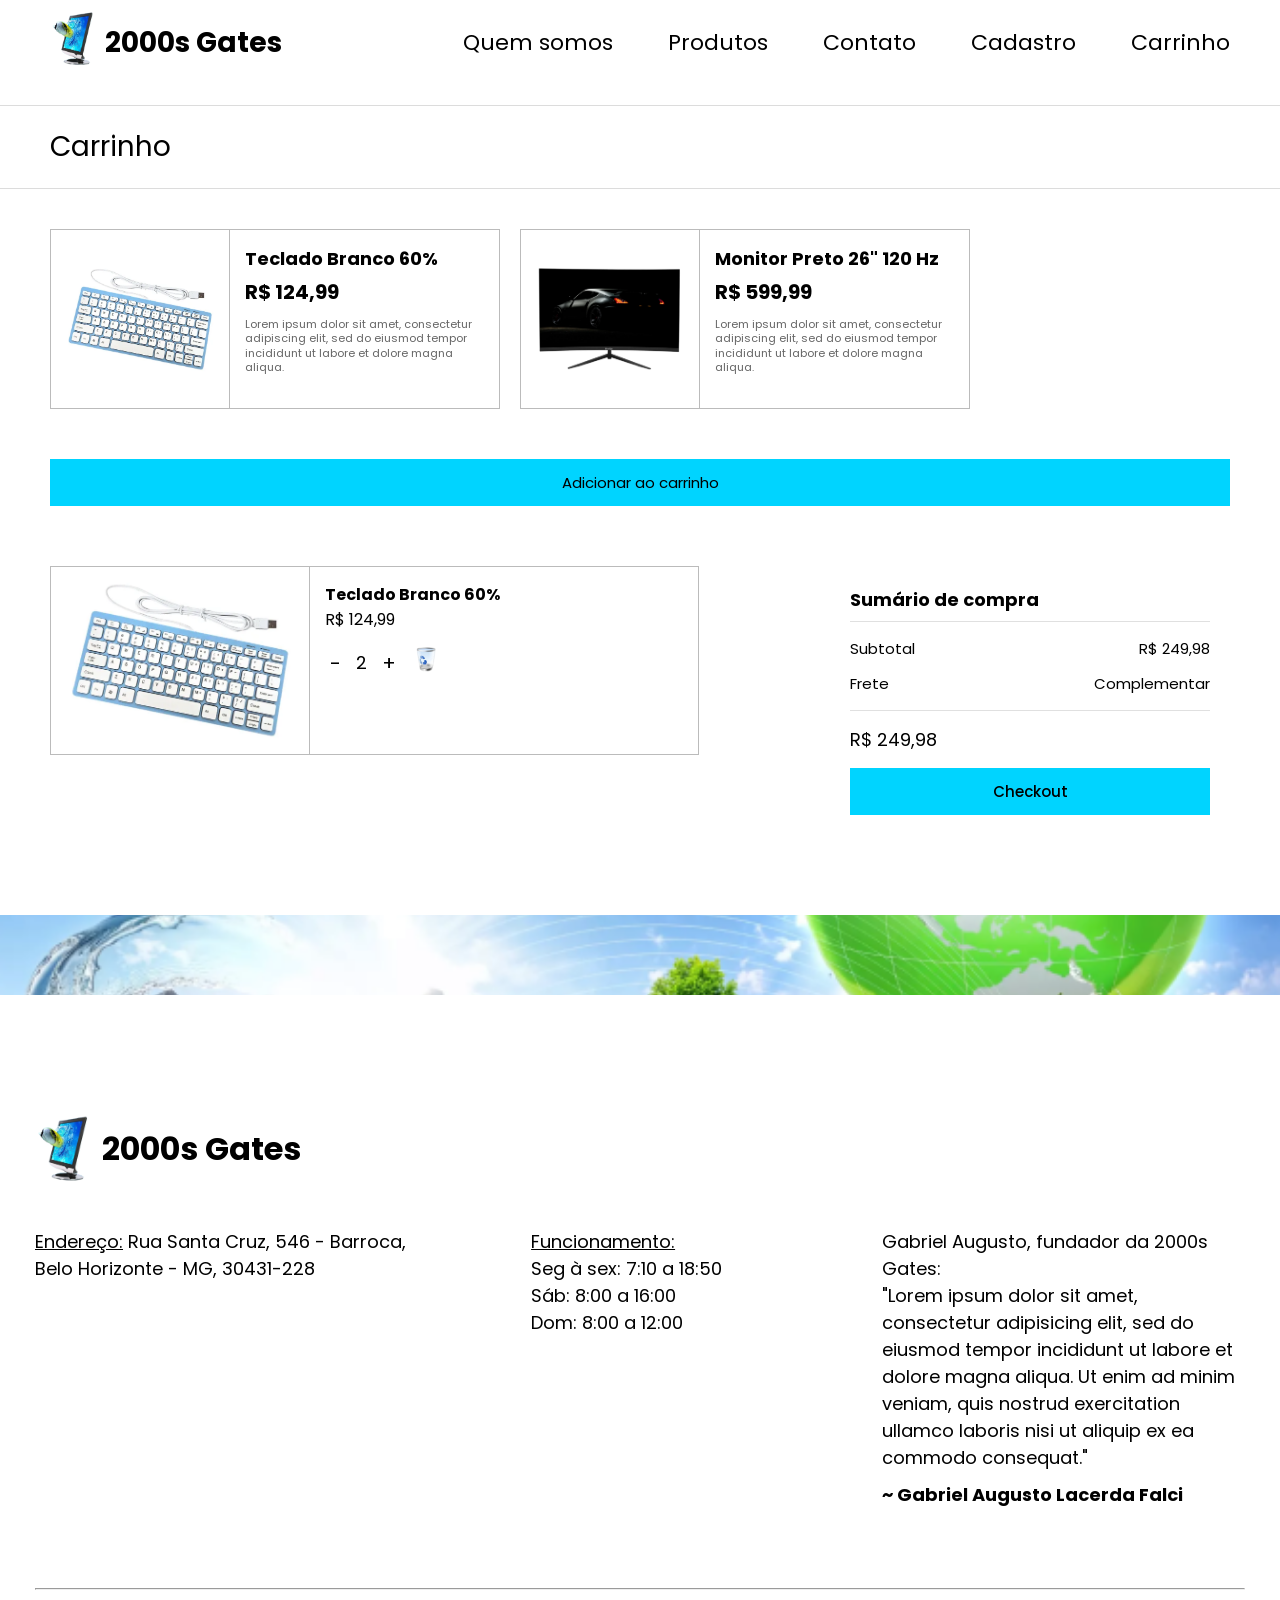
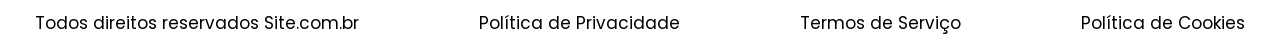
<file: carrinho.html>
<!DOCTYPE html>
<html lang="pt-BR">

<head>
    <meta charset="UTF-8">
    <meta name="viewport" content="width=device-width, initial-scale=1.0">
    <title>Carrinho - 2000s Gates</title>
    <link rel="stylesheet" href="style.css">
    <link rel="preconnect" href="https://fonts.googleapis.com">
    <link rel="preconnect" href="https://fonts.gstatic.com" crossorigin>
    <link href="https://fonts.googleapis.com/css2?family=Poppins:wght@300;400;500;600&display=swap" rel="stylesheet">

</head>

<body>

    <header>
        <div class="logo">
            <a href="index.html"><img src="img/logo.png" alt="Logo"></a>
            <a href="index.html"><h1>2000s Gates</h1></a>
        </div>
        <nav>
            <ul>
                <li><a href="quem-somos.html">Quem somos</a></li>
                <li><a href="produtos.html">Produtos</a></li>
                <li><a href="contato.html">Contato</a></li>
                <li><a href="cadastro.html">Cadastro</a></li>
                <li><a href="carrinho.html">Carrinho</a></li>
            </ul>
        </nav>
    </header>

    <div class="titulo-pagina">Carrinho</div>

    <div class="grid-produtos">
        <div class="bloco-produto">
            <div class="img-area">
                <img src="img/teclado.png" alt="Teclado Branco 60%">
            </div>
            <div class="info-area">
                <h4>Teclado Branco 60%</h4>
                <div class="preco">R$ 124,99</div>
                <div class="descricao-placeholder">
                    Lorem ipsum dolor sit amet, consectetur adipiscing elit, sed do eiusmod tempor incididunt ut labore et dolore magna aliqua.
                </div>
            </div>
        </div>

        <div class="bloco-produto">
            <div class="img-area">
                <img src="img/monitor2.png" alt="Monitor 26">
            </div>
            <div class="info-area">
                <h4>Monitor Preto 26" 120 Hz</h4>
                <div class="preco">R$ 599,99</div>
                <div class="descricao-placeholder">
                    Lorem ipsum dolor sit amet, consectetur adipiscing elit, sed do eiusmod tempor incididunt ut labore et dolore magna aliqua.
                </div>
            </div>
        </div>
    </div>

    <div class="btn-adicionar-container">
        <button class="btn-azul-largo"">Adicionar ao carrinho</button>
    </div>


    <div class="layout-carrinho">
        
        <div class="lista-carrinho-itens" id="itens-carrinho-container">
            
            <div class="item-no-carrinho" id="item-teclado">
                <div class="img-area" style="width: 40%; border-right: 1px solid #bbb; padding: 10px; display:flex; align-items:center; justify-content:center;">
                    <img src="img/teclado.png" alt="Teclado" style="max-width:100%; height:auto;">
                </div>
                <div class="info-area" style="width: 60%; padding: 15px;">
                    <h4>Teclado Branco 60%</h4>
                    <div class="preco" style="font-size: 16px; margin:0;">R$ 124,99</div>
                    
                    <div class="controles-qtd">
                        <button class="btn-qtd">-</button>
                        <span id="qtd-val">2</span>
                        <button class="btn-qtd">+</button>
                        <button class="btn-lixeira" ><img width="20px" src="img/lixeira.png" alt=""></button>
                    </div>
                </div>
            </div>

        </div>

        <div class="sumario-compra">
            <h3>Sumário de compra</h3>
            
            <div class="sumario-linha">
                <span>Subtotal</span>
                <span id="subtotal-val">R$ 249,98</span>
            </div>
            
            <div class="sumario-linha">
                <span>Frete</span>
                <span style="color: #000;">Complementar</span>
            </div>
            
            <div class="sumario-total-valor" id="total-val">
                R$ 249,98
            </div>
            
            <button class="btn-azul-largo" style="font-weight: 500;"">Checkout</button>
        </div>

    </div>

    <div class="banner-separador">
        <img src="img/banner-produtos.png" alt="Faixa Frutiger Aero">
    </div>

    <footer>
        <div class="logo-footer">
            <img src="img/logo.png" alt="Logo">
            <h2>2000s Gates</h2>
        </div>

        <div class="rodape">
            <div class="endereco">
                <p><u>Endereço:</u> Rua Santa Cruz, 546 - Barroca,<br>
                    Belo Horizonte - MG, 30431-228</p>
            </div>

            <div class="horario">
                <p><u>Funcionamento:</u></p>
                <p>
                    Seg à sex: 7:10 a 18:50<br>
                    Sáb: 8:00 a 16:00<br>
                    Dom: 8:00 a 12:00
                </p>
            </div>

            <div class="fundador">
                <p>Gabriel Augusto, fundador da 2000s Gates:</p>
                <p>
                    "Lorem ipsum dolor sit amet,
                    consectetur adipisicing elit,
                    sed do eiusmod tempor incididunt
                    ut labore et dolore magna aliqua.
                    Ut enim ad minim veniam,
                    quis nostrud exercitation
                    ullamco laboris nisi ut aliquip
                    ex ea commodo consequat."
                </p>
                <strong>~ Gabriel Augusto Lacerda Falci</strong>
            </div>
        </div>

        <hr>

        <div class="footer-bottom">
            <span>Todos direitos reservados <a href="#">Site.com.br</a></span>
            <a href="#">Política de Privacidade</a>
            <a href="#">Termos de Serviço</a>
            <a href="#">Política de Cookies</a>
        </div>
    </footer>

    
</body>

</html>
</file>
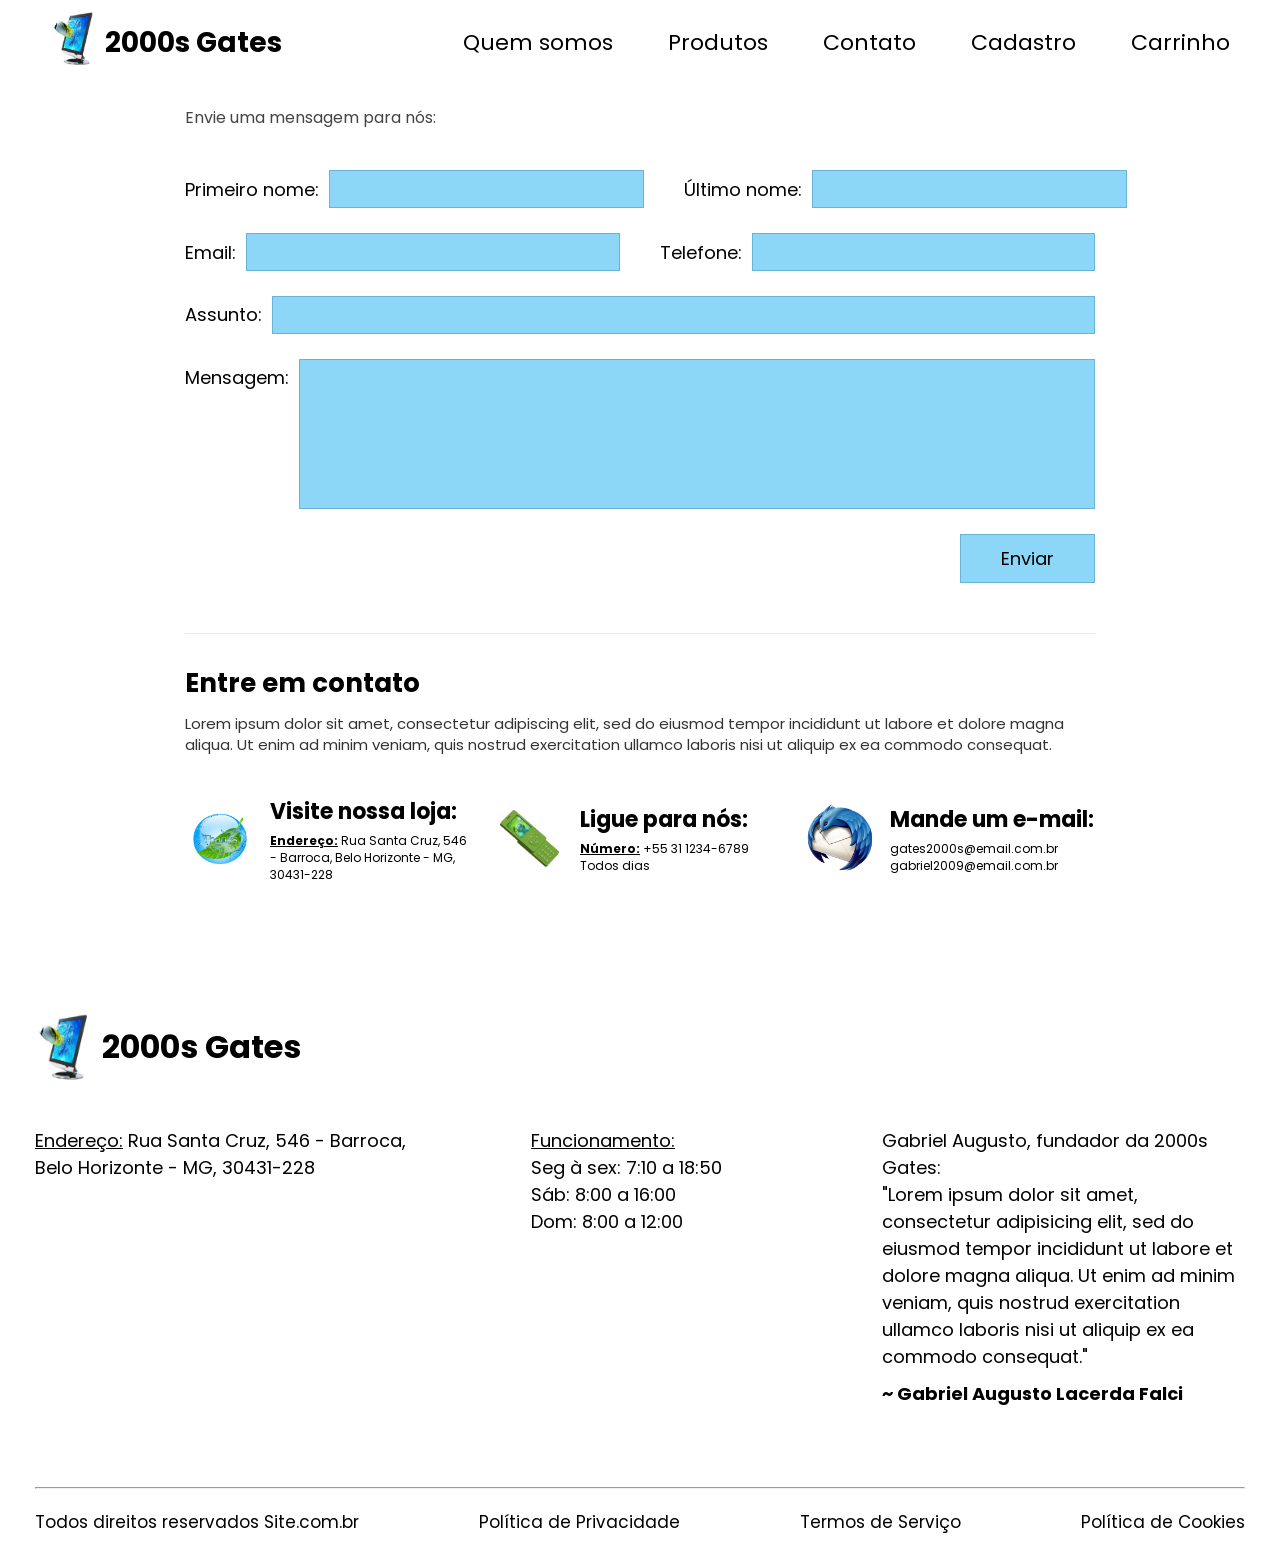
<file: contato.html>
<!DOCTYPE html>
<html lang="pt-BR">

<head>
    <meta charset="UTF-8">
    <meta name="viewport" content="width=device-width, initial-scale=1.0">
    <title>Contato - 2000s Gates</title>
    <link rel="stylesheet" href="style.css">
    <link rel="preconnect" href="https://fonts.googleapis.com">
    <link rel="preconnect" href="https://fonts.gstatic.com" crossorigin>
    <link href="https://fonts.googleapis.com/css2?family=Poppins:wght@300;400;500;600&display=swap" rel="stylesheet">
</head>

<body>

    <header>
        <div class="logo">
            <a href="index.html"><img src="img/logo.png" alt="Logo"></a>
            <a href="index.html"><h1>2000s Gates</h1></a>
        </div>
        <nav>
            <ul>
                <li><a href="quem-somos.html">Quem somos</a></li>
                <li><a href="produtos.html">Produtos</a></li>
                <li><a href="contato.html">Contato</a></li>
                <li><a href="cadastro.html">Cadastro</a></li>
                <li><a href="carrinho.html">Carrinho</a></li>
            </ul>
        </nav>
    </header>

    <div class="container-contato">
        
        <div class="subtitulo-contato">Envie uma mensagem para nós:</div>

        <form action="#" method="POST">
            
            <div class="formulario-linha">
                <div class="campo-contato-grupo">
                    <label>Primeiro nome:</label>
                    <input type="text" class="input-azul-claro" required>
                </div>
                <div class="campo-contato-grupo">
                    <label>Último nome:</label>
                    <input type="text" class="input-azul-claro" required>
                </div>
            </div>

            <div class="formulario-linha">
                <div class="campo-contato-grupo">
                    <label>Email:</label>
                    <input type="email" class="input-azul-claro" required>
                </div>
                <div class="campo-contato-grupo">
                    <label>Telefone:</label>
                    <input type="tel" class="input-azul-claro">
                </div>
            </div>

            <div class="campo-bloco-completo">
                <label>Assunto:</label>
                <input type="text" class="input-azul-claro" required>
            </div>

            <div class="campo-bloco-completo">
                <label>Mensagem:</label>
                <textarea class="textarea-azul-claro" required></textarea>
            </div>

            <button type="submit" class="btn-enviar-contato">Enviar</button>

        </form>

        <div class="secao-info-rodape">
            <h2>Entre em contato</h2>
            <div class="texto-introducao">
                Lorem ipsum dolor sit amet, consectetur adipiscing elit, sed do eiusmod tempor incididunt ut labore et dolore magna aliqua. Ut enim ad minim veniam, quis nostrud exercitation ullamco laboris nisi ut aliquip ex ea commodo consequat.
            </div>

            <div class="grid-canais-contato">
                
                <div class="bloco-canal">
                    <img src="img/globo.png">
                    <div class="conteudo-canal">
                        <h3>Visite nossa loja:</h3>
                        <p><u>Endereço:</u> Rua Santa Cruz, 546 - Barroca, Belo Horizonte - MG, 30431-228</p>
                    </div>
                </div>

                <div class="bloco-canal">
                    <img src="img/telefone.png">
                    <div class="conteudo-canal">
                        <h3>Ligue para nós:</h3>
                        <p><u>Número:</u> +55 31 1234-6789<br>Todos dias</p>
                    </div>
                </div>

                <div class="bloco-canal">
                    <img src="img/email.png">
                    <div class="conteudo-canal">
                        <h3>Mande um e-mail:</h3>
                        <p>gates2000s@email.com.br<br>gabriel2009@email.com.br</p>
                    </div>
                </div>

            </div>
        </div>

    </div>


    <footer>
        <div class="logo-footer">
            <img src="img/logo.png" alt="Logo">
            <h2>2000s Gates</h2>
        </div>

        <div class="rodape">
            <div class="endereco">
                <p><u>Endereço:</u> Rua Santa Cruz, 546 - Barroca,<br>
                    Belo Horizonte - MG, 30431-228</p>
            </div>

            <div class="horario">
                <p><u>Funcionamento:</u></p>
                <p>
                    Seg à sex: 7:10 a 18:50<br>
                    Sáb: 8:00 a 16:00<br>
                    Dom: 8:00 a 12:00
                </p>
            </div>

            <div class="fundador">
                <p>Gabriel Augusto, fundador da 2000s Gates:</p>
                <p>
                    "Lorem ipsum dolor sit amet,
                    consectetur adipisicing elit,
                    sed do eiusmod tempor incididunt
                    ut labore et dolore magna aliqua.
                    Ut enim ad minim veniam,
                    quis nostrud exercitation
                    ullamco laboris nisi ut aliquip
                    ex ea commodo consequat."
                </p>
                <strong>~ Gabriel Augusto Lacerda Falci</strong>
            </div>
        </div>

        <hr>

        <div class="footer-bottom">
            <span>Todos direitos reservados <a href="#">Site.com.br</a></span>
            <a href="#">Política de Privacidade</a>
            <a href="#">Termos de Serviço</a>
            <a href="#">Política de Cookies</a>
        </div>
    </footer>

</body>

</html>
</file>
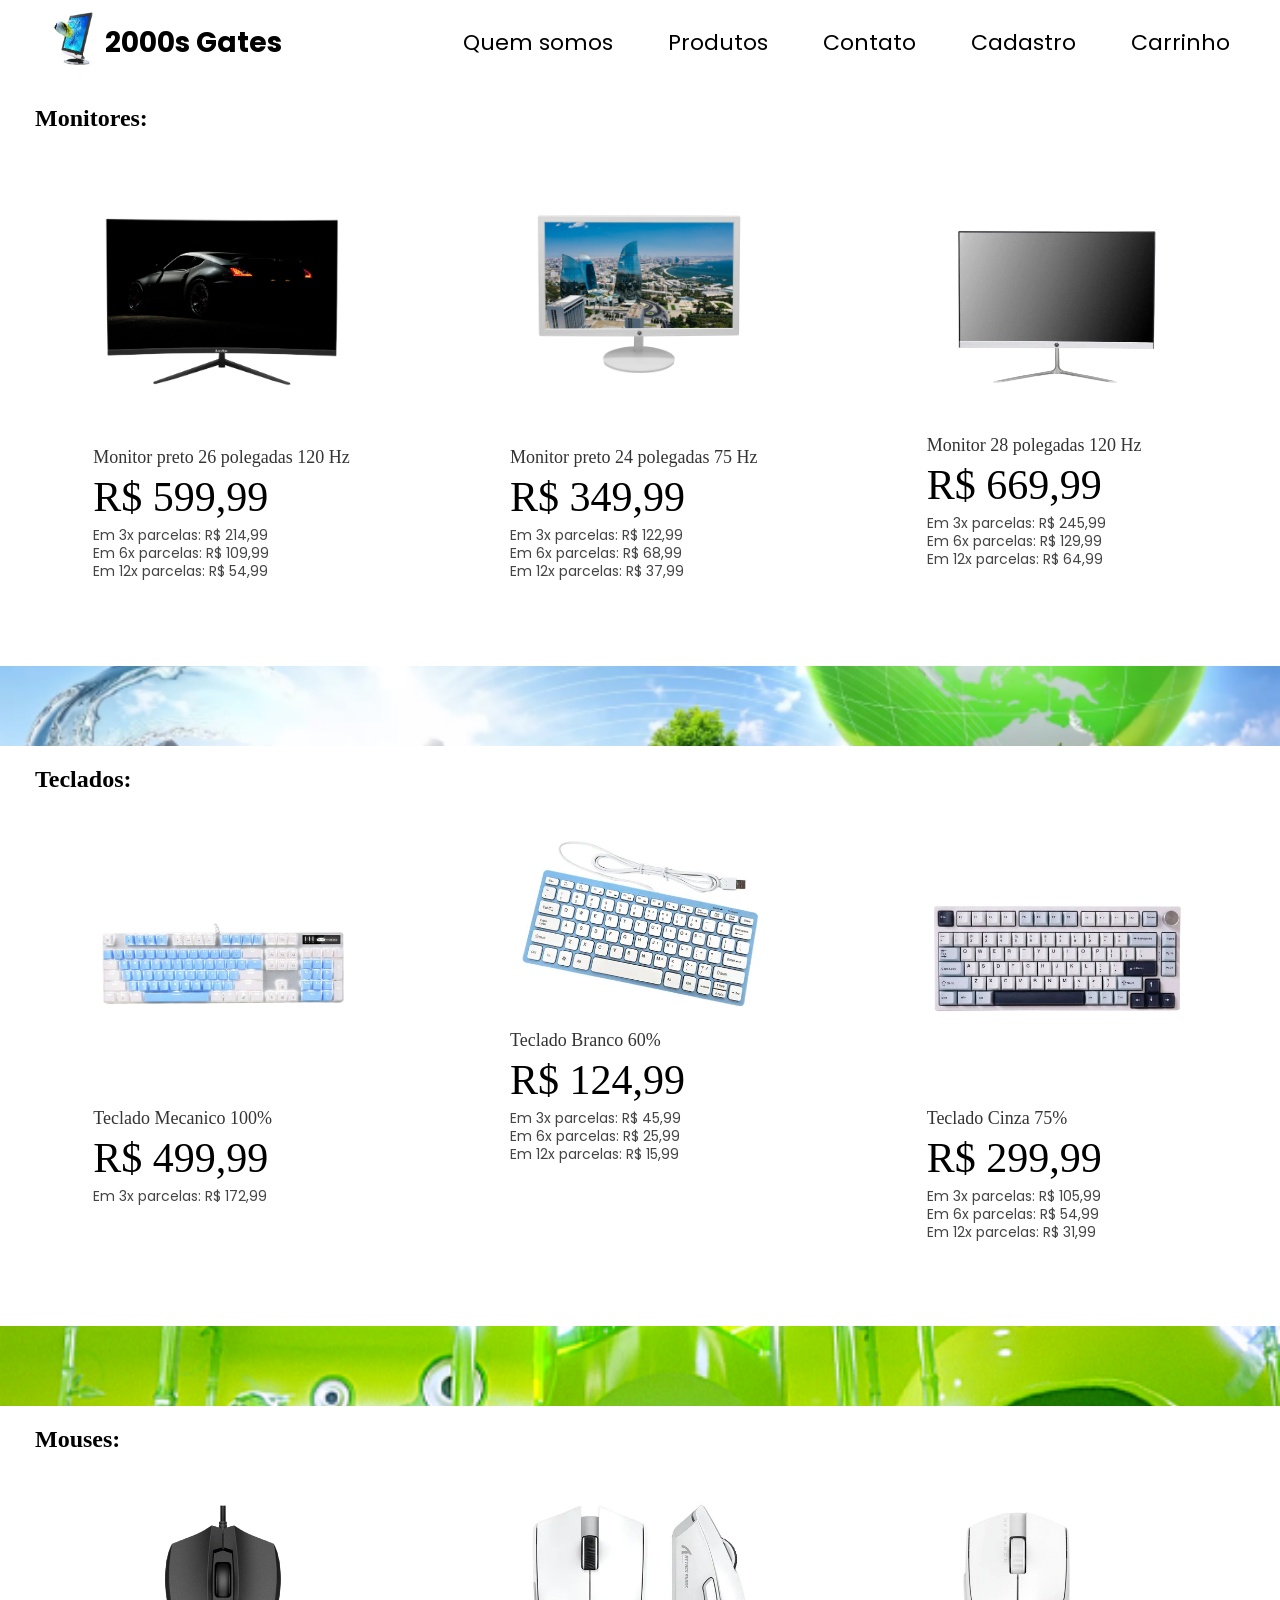
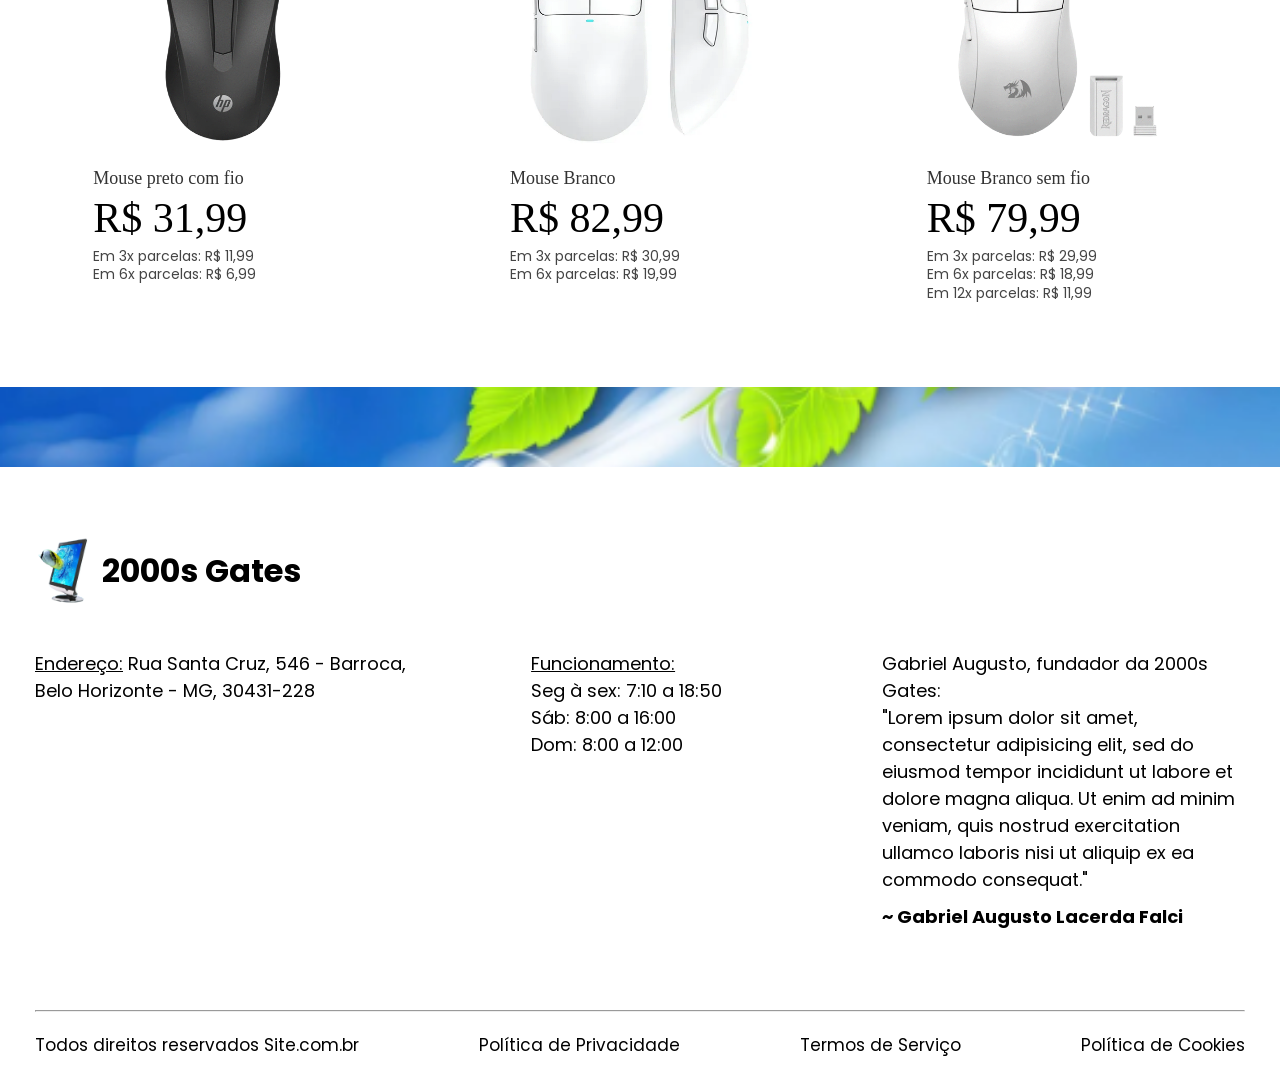
<file: produtos.html>
<!DOCTYPE html>
<html lang="pt-BR">

<head>
    <meta charset="UTF-8">
    <meta name="viewport" content="width=device-width, initial-scale=1.0">
    <title>Produtos - 2000s Gates</title>
    <link rel="stylesheet" href="style.css">
    <link rel="preconnect" href="https://fonts.googleapis.com">
    <link rel="preconnect" href="https://fonts.gstatic.com" crossorigin>
    <link href="https://fonts.googleapis.com/css2?family=Poppins:wght@300;400;500;600&display=swap" rel="stylesheet">
</head>

<body>

    <header>
        <div class="logo">
            <a href="index.html"><img src="img/logo.png" alt="Logo"></a>
            <a href="index.html"><h1>2000s Gates</h1></a>
        </div>

        <nav>
            <ul>
                <li><a href="quem-somos.html">Quem somos</a></li>
                <li><a href="produtos.html">Produtos</a></li>
                <li><a href="contato.html">Contato</a></li>
                <li><a href="cadastro.html">Cadastro</a></li>
                <li><a href="carrinho.html">Carrinho</a></li>
            </ul>
        </nav>
    </header>

    <section class="produtos" style="padding-top: 20px;">
        <h2 style="font-family: 'Times New Roman', serif; font-size: 24px; margin-bottom: 40px;">Monitores:</h2>

        <div class="cards" style="align-items: stretch;">

            <div class="card" style="text-align: left; max-width: 260px;">
                <img src="img/monitor2.png" alt="Monitor preto 26 polegadas" style="width: 100%; height: auto; display: block; margin: 0 auto 15px;">
                <p style="font-family: 'Times New Roman', serif; font-size: 18px; color: #333; margin-top: 0;">Monitor preto 26 polegadas 120 Hz</p>
                <h3 style="font-family: 'Times New Roman', serif; font-size: 42px; font-weight: normal; margin: 5px 0;">R$ 599,99</h3>
                <div style="font-size: 14px; color: #444; line-height: 1.3;">
                    <p style="font-size: 14px; margin: 0;">Em 3x parcelas: R$ 214,99</p>
                    <p style="font-size: 14px; margin: 0;">Em 6x parcelas: R$ 109,99</p>
                    <p style="font-size: 14px; margin: 0;">Em 12x parcelas: R$ 54,99</p>
                </div>
            </div>

            <div class="card" style="text-align: left; max-width: 260px;">
                <img src="img/monitor.png" alt="Monitor preto 24 polegadas" style="width: 100%; height: auto; display: block; margin: 0 auto 15px;">
                <p style="font-family: 'Times New Roman', serif; font-size: 18px; color: #333; margin-top: 0;">Monitor preto 24 polegadas 75 Hz</p>
                <h3 style="font-family: 'Times New Roman', serif; font-size: 42px; font-weight: normal; margin: 5px 0;">R$ 349,99</h3>
                <div style="font-size: 14px; color: #444; line-height: 1.3;">
                    <p style="font-size: 14px; margin: 0;">Em 3x parcelas: R$ 122,99</p>
                    <p style="font-size: 14px; margin: 0;">Em 6x parcelas: R$ 68,99</p>
                    <p style="font-size: 14px; margin: 0;">Em 12x parcelas: R$ 37,99</p>
                </div>
            </div>

            <div class="card" style="text-align: left; max-width: 260px;">
                <img src="img/monitor3.png" alt="Monitor 28 polegadas" style="width: 100%; height: auto; display: block; margin: 0 auto 15px;">
                <p style="font-family: 'Times New Roman', serif; font-size: 18px; color: #333; margin-top: 0;">Monitor 28 polegadas 120 Hz</p>
                <h3 style="font-family: 'Times New Roman', serif; font-size: 42px; font-weight: normal; margin: 5px 0;">R$ 669,99</h3>
                <div style="font-size: 14px; color: #444; line-height: 1.3;">
                    <p style="font-size: 14px; margin: 0;">Em 3x parcelas: R$ 245,99</p>
                    <p style="font-size: 14px; margin: 0;">Em 6x parcelas: R$ 129,99</p>
                    <p style="font-size: 14px; margin: 0;">Em 12x parcelas: R$ 64,99</p>
                </div>
            </div>

        </div>
    </section>

    <div style="width: 100%; height: 80px; margin-top: 50px; overflow: hidden;">
        <img src="img/banner-produtos.png" alt="Faixa Frutiger Aero" style="width: 100%; height: 100%; object-fit: cover;">
    </div>
    <section class="produtos" style="padding-top: 20px;">
        <h2 style="font-family: 'Times New Roman', serif; font-size: 24px; margin-bottom: 40px;">Teclados:</h2>

        <div class="cards" style="align-items: stretch;">

            <div class="card" style="text-align: left; max-width: 260px;">
                <img src="img/teclado2.png" alt="Teclado Mecanico 100%" style="width: 100%; height: auto; display: block; margin: 0 auto 15px;">
                <p style="font-family: 'Times New Roman', serif; font-size: 18px; color: #333; margin-top: 0;">Teclado Mecanico 100%</p>
                <h3 style="font-family: 'Times New Roman', serif; font-size: 42px; font-weight: normal; margin: 5px 0;">R$ 499,99</h3>
                <div style="font-size: 14px; color: #444; line-height: 1.3;">
                    <p style="font-size: 14px; margin: 0;">Em 3x parcelas: R$ 172,99</p>
                </div>
            </div>

            <div class="card" style="text-align: left; max-width: 260px;">
                <img src="img/teclado.png" alt="Teclado Branco 60%" style="width: 100%; height: auto; display: block; margin: 0 auto 15px;">
                <p style="font-family: 'Times New Roman', serif; font-size: 18px; color: #333; margin-top: 0;">Teclado Branco 60%</p>
                <h3 style="font-family: 'Times New Roman', serif; font-size: 42px; font-weight: normal; margin: 5px 0;">R$ 124,99</h3>
                <div style="font-size: 14px; color: #444; line-height: 1.3;">
                    <p style="font-size: 14px; margin: 0;">Em 3x parcelas: R$ 45,99</p>
                    <p style="font-size: 14px; margin: 0;">Em 6x parcelas: R$ 25,99</p>
                    <p style="font-size: 14px; margin: 0;">Em 12x parcelas: R$ 15,99</p>
                </div>
            </div>

            <div class="card" style="text-align: left; max-width: 260px;">
                <img src="img/teclado3.png" alt="Teclado Cinza 75%" style="width: 100%; height: auto; display: block; margin: 0 auto 15px;">
                <p style="font-family: 'Times New Roman', serif; font-size: 18px; color: #333; margin-top: 0;">Teclado Cinza 75%</p>
                <h3 style="font-family: 'Times New Roman', serif; font-size: 42px; font-weight: normal; margin: 5px 0;">R$ 299,99</h3>
                <div style="font-size: 14px; color: #444; line-height: 1.3;">
                    <p style="font-size: 14px; margin: 0;">Em 3x parcelas: R$ 105,99</p>
                    <p style="font-size: 14px; margin: 0;">Em 6x parcelas: R$ 54,99</p>
                    <p style="font-size: 14px; margin: 0;">Em 12x parcelas: R$ 31,99</p>
                </div>
            </div>

        </div>
    </section>

    <div style="width: 100%; height: 80px; margin-top: 50px; overflow: hidden;">
        <img src="img/banner-teclado.png" alt="Faixa Frutiger Aero" style="width: 100%; height: 100%; object-fit: cover;">
    </div>

    <section class="produtos" style="padding-top: 20px;">
        <h2 style="font-family: 'Times New Roman', serif; font-size: 24px; margin-bottom: 40px;">Mouses:</h2>

        <div class="cards" style="align-items: stretch;">

            <div class="card" style="text-align: left; max-width: 260px;">
                <img src="img/mouse2.png" alt="Mouse preto com fio" style="width: 100%; height: auto; display: block; margin: 0 auto 15px;">
                <p style="font-family: 'Times New Roman', serif; font-size: 18px; color: #333; margin-top: 0;">Mouse preto com fio</p>
                <h3 style="font-family: 'Times New Roman', serif; font-size: 42px; font-weight: normal; margin: 5px 0;">R$ 31,99</h3>
                <div style="font-size: 14px; color: #444; line-height: 1.3;">
                    <p style="font-size: 14px; margin: 0;">Em 3x parcelas: R$ 11,99</p>
                    <p style="font-size: 14px; margin: 0;">Em 6x parcelas: R$ 6,99</p>
                </div>
            </div>

            <div class="card" style="text-align: left; max-width: 260px;">
                <img src="img/mouse.png" alt="Mouse Branco" style="width: 100%; height: auto; display: block; margin: 0 auto 15px;">
                <p style="font-family: 'Times New Roman', serif; font-size: 18px; color: #333; margin-top: 0;">Mouse Branco</p>
                <h3 style="font-family: 'Times New Roman', serif; font-size: 42px; font-weight: normal; margin: 5px 0;">R$ 82,99</h3>
                <div style="font-size: 14px; color: #444; line-height: 1.3;">
                    <p style="font-size: 14px; margin: 0;">Em 3x parcelas: R$ 30,99</p>
                    <p style="font-size: 14px; margin: 0;">Em 6x parcelas: R$ 19,99</p>
                </div>
            </div>

            <div class="card" style="text-align: left; max-width: 260px;">
                <img src="img/mouse3.png" alt="Mouse Branco sem fio" style="width: 100%; height: auto; display: block; margin: 0 auto 15px;">
                <p style="font-family: 'Times New Roman', serif; font-size: 18px; color: #333; margin-top: 0;">Mouse Branco sem fio</p>
                <h3 style="font-family: 'Times New Roman', serif; font-size: 42px; font-weight: normal; margin: 5px 0;">R$ 79,99</h3>
                <div style="font-size: 14px; color: #444; line-height: 1.3;">
                    <p style="font-size: 14px; margin: 0;">Em 3x parcelas: R$ 29,99</p>
                    <p style="font-size: 14px; margin: 0;">Em 6x parcelas: R$ 18,99</p>
                    <p style="font-size: 14px; margin: 0;">Em 12x parcelas: R$ 11,99</p>
                </div>
            </div>

        </div>
    </section>

    <div style="width: 100%; height: 80px; margin-top: 50px; overflow: hidden;">
        <img src="img/banner-mouse.png" alt="Faixa Frutiger Aero" style="width: 100%; height: 100%; object-fit: cover;">
    </div>

    <footer>
        <div class="logo-footer">
            <img src="img/logo.png" alt="Logo">
            <h2>2000s Gates</h2>
        </div>

        <div class="rodape">
            <div class="endereco">
                <p><u>Endereço:</u> Rua Santa Cruz, 546 - Barroca,<br>
                    Belo Horizonte - MG, 30431-228</p>
            </div>

            <div class="horario">
                <p><u>Funcionamento:</u></p>
                <p>
                    Seg à sex: 7:10 a 18:50<br>
                    Sáb: 8:00 a 16:00<br>
                    Dom: 8:00 a 12:00
                </p>
            </div>

            <div class="fundador">
                <p>Gabriel Augusto, fundador da 2000s Gates:</p>
                <p>
                    "Lorem ipsum dolor sit amet,
                    consectetur adipisicing elit,
                    sed do eiusmod tempor incididunt
                    ut labore et dolore magna aliqua.
                    Ut enim ad minim veniam,
                    quis nostrud exercitation
                    ullamco laboris nisi ut aliquip
                    ex ea commodo consequat."
                </p>
                <strong>~ Gabriel Augusto Lacerda Falci</strong>
            </div>
        </div>

        <hr>

        <div class="footer-bottom">
            <span>Todos direitos reservados <a href="#">Site.com.br</a></span>
            <a href="#">Política de Privacidade</a>
            <a href="#">Termos de Serviço</a>
            <a href="#">Política de Cookies</a>
        </div>
    </footer>

</body>

</html>
</file>
<file: style.css>
* {
    font-family: "Poppins", sans-serif;
    margin: 0;
    padding: 0;
    box-sizing: border-box;
}

a {
    text-decoration: none;
}

body {
    background: #fff;
}

header {
    width: 100%;
    height: 85px;
    display: flex;
    justify-content: space-between;
    align-items: center;
    padding: 0 50px;
    background: #fff;
}

.logo,
.logo-footer,
.banner-logo {
    display: flex;
    align-items: center;
}

.logo img {
    width: 45px;
    margin-right: 10px;
}

.logo h1 {
    font-size: 28px;
}

.logo a h1 {
    transition: color 0.3s ease;
    color: #000;
}

.logo a h1:hover,
nav a:hover,
.footer-bottom a:hover {
    text-decoration: underline;
}

.logo a h1:hover {
    color: #039b65;
}

nav ul {
    display: flex;
    list-style: none;
    gap: 55px;
}

nav a {
    color: #000;
    font-size: 22px;
}

.banner-quem-somos,
.banner {
    width: 100%;
    position: relative;
}

.banner-quem-somos {
    height: 1200px;
}

.banner {
    height: 500px;
}

.banner-quem-somos img,
.banner img,
.banner-separador img {
    width: 100%;
    height: 100%;
    object-fit: cover;
}

.banner-logo {
    position: absolute;
    left: 10px;
    bottom: 25px;
}

.banner-logo img {
    width: 65px;
    margin-right: 10px;
}

.banner-logo h2 {
    color: #000;
    font-size: 32px;
}

.produtos {
    width: 100%;
    padding: 35px;
}

.produtos h2 {
    font-size: 36px;
    margin-bottom: 70px;
}

.cards,
.footer-bottom,
.grid-canais-contato {
    display: flex;
    justify-content: space-between;
    align-items: center;
}

.cards {
    justify-content: space-around;
    align-items: flex-start;
    gap: 40px;
}

.card {
    text-align: center;
}

.card img {
    width: 220px;
    height: 180px;
    object-fit: contain;
    transition: transform .3s ease;
}

.card:hover img {
    transform: scale(1.22);
}

.card p {
    margin-top: 12px;
    font-size: 20px;
}

.sobre {
    width: 100%;
    height: 320px;
    background: url("img/fundo.png") no-repeat center center / 100% auto;
    display: flex;
    align-items: flex-start;
}

.conteudo-sobre {
    padding: 25px;
}

.conteudo-sobre h2 {
    font-size: 28px;
    margin-bottom: 35px;
}

.conteudo-sobre p {
    width: 720px;
    margin-left: 25px;
    font-size: 24px;
    line-height: 1.3;
}

footer {
    background: #fff;
    padding: 70px 35px 20px;
}

.logo-footer {
    margin-bottom: 45px;
}

.logo-footer img {
    width: 55px;
    margin-right: 12px;
}

.logo-footer h2 {
    font-size: 32px;
}

.rodape {
    display: flex;
    justify-content: space-between;
    align-items: flex-start;
}

.endereco {
    width: 34%;
}

.horario {
    width: 22%;
}

.fundador {
    width: 30%;
}

.endereco,
.horario,
.fundador {
    font-size: 18px;
}

.fundador strong {
    display: block;
    margin-top: 10px;
}

footer hr {
    margin: 80px 0 20px;
}

.footer-bottom a,
.footer-bottom span {
    color: #000;
    font-size: 17px;
}

.titulo-pagina {
    font-size: 28px;
    border-top: 1px solid #dcdcdc;
    border-bottom: 1px solid #dcdcdc;
    padding: 20px 50px;
    margin: 20px 0 40px;
}

.grid-produtos {
    display: flex;
    flex-wrap: wrap;
    gap: 20px;
    padding: 0 50px;
    margin-bottom: 50px;
}

.bloco-produto,
.item-no-carrinho {
    border: 1px solid #bbb;
    display: flex;
    width: 450px;
    background: #fff;
}

.bloco-produto .img-area {
    width: 40%;
    border-right: 1px solid #bbb;
    display: flex;
    align-items: center;
    justify-content: center;
    padding: 10px;
}

.bloco-produto .img-area img {
    max-width: 100%;
    height: auto;
}

.bloco-produto .info-area {
    width: 60%;
    padding: 15px;
    text-align: left;
}

.bloco-produto h4 {
    font-size: 18px;
    margin: 0 0 5px;
    color: #000;
}

.bloco-produto .preco {
    font-size: 20px;
    font-weight: bold;
    margin-bottom: 10px;
}

.bloco-produto .descricao-placeholder {
    font-size: 11px;
    color: #666;
    line-height: 1.3;
}

.btn-adicionar-container,
.layout-carrinho,
.lista-carrinho-itens,
.sumario-compra,
.btn-enviar-contato {
    box-sizing: border-box;
}

.btn-adicionar-container {
    padding: 0 50px;
    margin-bottom: 60px;
}

.btn-azul-largo {
    width: 100%;
    background: #00d4ff;
    color: #000;
    border: none;
    padding: 12px;
    font-size: 15px;
    cursor: pointer;
    text-align: center;
    transition: background 0.2s;
}

.btn-azul-largo:hover {
    background: #00bada;
}

.layout-carrinho {
    display: flex;
    justify-content: space-between;
    align-items: flex-start;
    gap: 40px;
    padding: 0 50px;
    margin-bottom: 80px;
}

.lista-carrinho-itens {
    width: 55%;
    display: flex;
    flex-direction: column;
    gap: 15px;
}

.item-no-carrinho {
    width: 100%;
}

.controles-qtd {
    display: flex;
    align-items: center;
    gap: 10px;
    margin-top: 15px;
    font-size: 18px;
}

.btn-qtd,
.btn-lixeira {
    background: none;
    border: none;
    cursor: pointer;
}

.btn-qtd {
    font-size: 20px;
    padding: 0 5px;
}

.btn-lixeira {
    font-size: 16px;
    margin-left: 5px;
}

.sumario-compra {
    width: 40%;
    max-width: 400px;
    padding: 20px;
}

.sumario-compra h3 {
    font-size: 18px;
    margin-top: 0;
    margin-bottom: 15px;
    border-bottom: 1px solid #e0e0e0;
    padding-bottom: 8px;
}

.sumario-line,
.sumario-linha {
    display: flex;
    justify-content: space-between;
    margin: 12px 0;
    font-size: 15px;
}

.sumario-total-valor {
    font-size: 18px;
    border-top: 1px solid #e0e0e0;
    padding-top: 15px;
    margin: 15px 0;
    text-align: left;
}

.banner-separador {
    width: 100%;
    height: 80px;
    margin: 50px 0;
    overflow: hidden;
}

.container-autenticacao,
.container-contato {
    width: 100%;
    margin: 0 auto;
}

.container-autenticacao {
    max-width: 900px;
    padding: 40px 20px 80px;
    text-align: center;
}

.formulario-grupo-linha,
.formulario-linha {
    display: flex;
    justify-content: space-between;
    gap: 40px;
    margin-bottom: 25px;
}

.campo-container,
.campo-contato-grupo {
    display: flex;
    align-items: center;
    gap: 10px;
    flex: 1;
}

.campo-container label,
.campo-contato-grupo label,
.campo-bloco-completo label {
    color: #000;
    white-space: nowrap;
    font-size: 18px;
}

.input-verde-claro,
.input-azul-claro,
.textarea-azul-claro {
    flex: 1;
    font-size: 15px;
    outline: none;
    padding: 0 10px;
}

.input-verde-claro {
    background-color: #98fb98;
    border: 1px solid #70c070;
    height: 35px;
}

.campo-centralizado {
    display: flex;
    flex-direction: column;
    align-items: center;
    gap: 8px;
    margin: 30px auto;
    width: 55%;
}

.campo-centralizado label {
    font-size: 18px;
}

.campo-centralizado .input-verde-claro {
    width: 100%;
}

.btn-verde-longo {
    width: 100%;
    background-color: #00a836;
    color: #000;
    border: 1px solid #007a27;
    padding: 12px;
    font-size: 18px;
    letter-spacing: 1px;
    cursor: pointer;
    margin-bottom: 60px;
    text-transform: uppercase;
}

.btn-verde-longo:hover {
    background-color: #008f2e;
}

.titulo-divisao {
    font-size: 26px;
    margin-bottom: 35px;
    color: #000;
}

.container-contato {
    max-width: 950px;
    padding: 20px 20px 60px;
}

.subtitulo-contato {
    font-size: 16px;
    color: #444;
    margin-bottom: 40px;
}

.input-azul-claro,
.textarea-azul-claro {
    background-color: #8cd6f7;
    border: 1px solid #6cb2d6;
}

.input-azul-claro {
    height: 38px;
}

.textarea-azul-claro {
    width: 100%;
    height: 150px;
    padding: 10px;
    resize: none;
}

.campo-bloco-completo {
    display: flex;
    align-items: flex-start;
    gap: 10px;
    margin-bottom: 25px;
}

.campo-bloco-completo label {
    margin-top: 5px;
}

.btn-enviar-contato {
    background-color: #8cd6f7;
    border: 1px solid #6cb2d6;
    font-size: 18px;
    padding: 10px 40px;
    cursor: pointer;
    display: block;
    margin: 20px 0 50px auto;
    transition: background 0.2s;
}

.btn-enviar-contato:hover {
    background-color: #6cb2d6;
}

.secao-info-rodape {
    margin-top: 50px;
    border-top: 1px solid #eaeaea;
    padding-top: 30px;
}

.secao-info-rodape h2 {
    font-size: 26px;
    margin: 0 0 10px;
}

.secao-info-rodape .texto-introducao {
    font-size: 15px;
    color: #333;
    line-height: 1.4;
    margin-bottom: 40px;
}

.grid-canais-contato {
    gap: 20px;
}

.bloco-canal {
    display: flex;
    align-items: center;
    gap: 15px;
    flex: 1;
}

.bloco-canal img {
    width: 70px;
    height: 70px;
    object-fit: contain;
}

.bloco-canal .conteudo-canal h3 {
    font-size: 22px;
    margin: 0 0 5px;
}

.bloco-canal .conteudo-canal p {
    font-size: 12px;
    color: #000;
    margin: 0;
    line-height: 1.4;
}

.bloco-canal .conteudo-canal p u {
    font-weight: bold;
}
</file>
